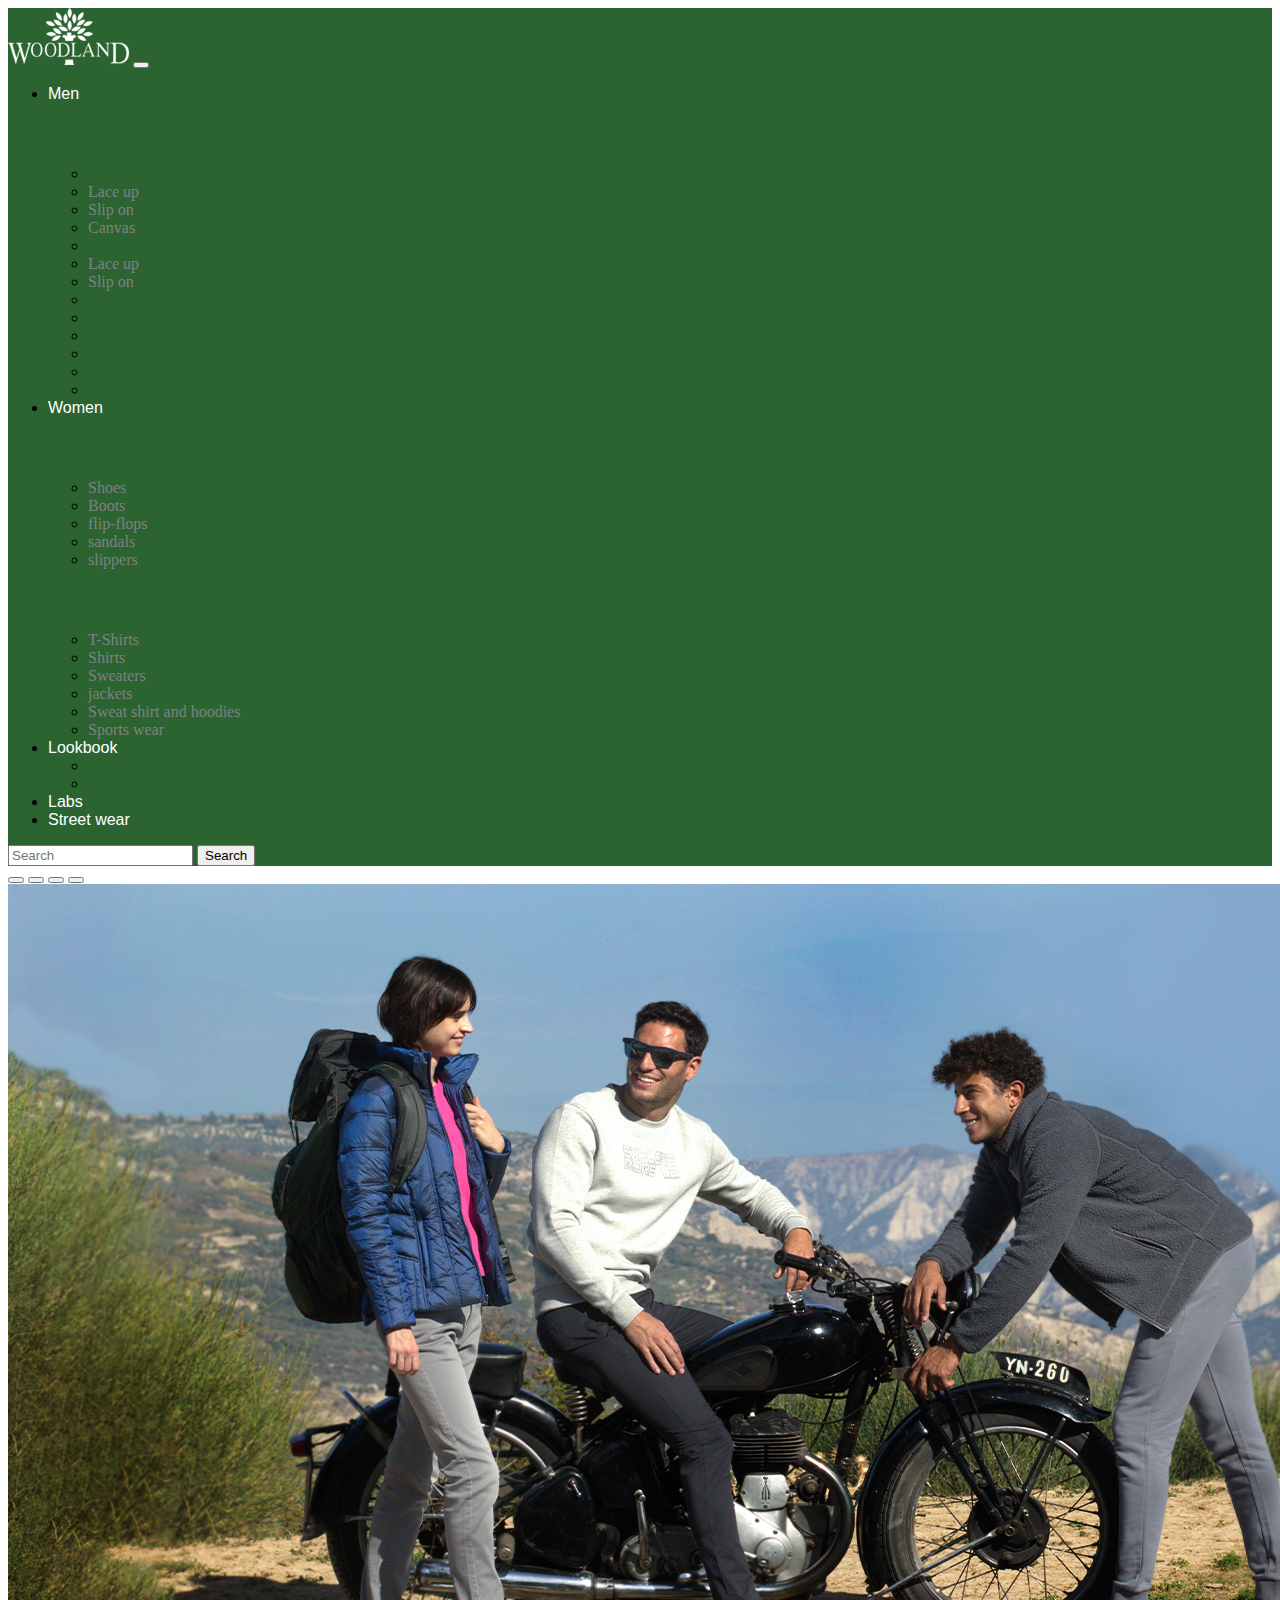
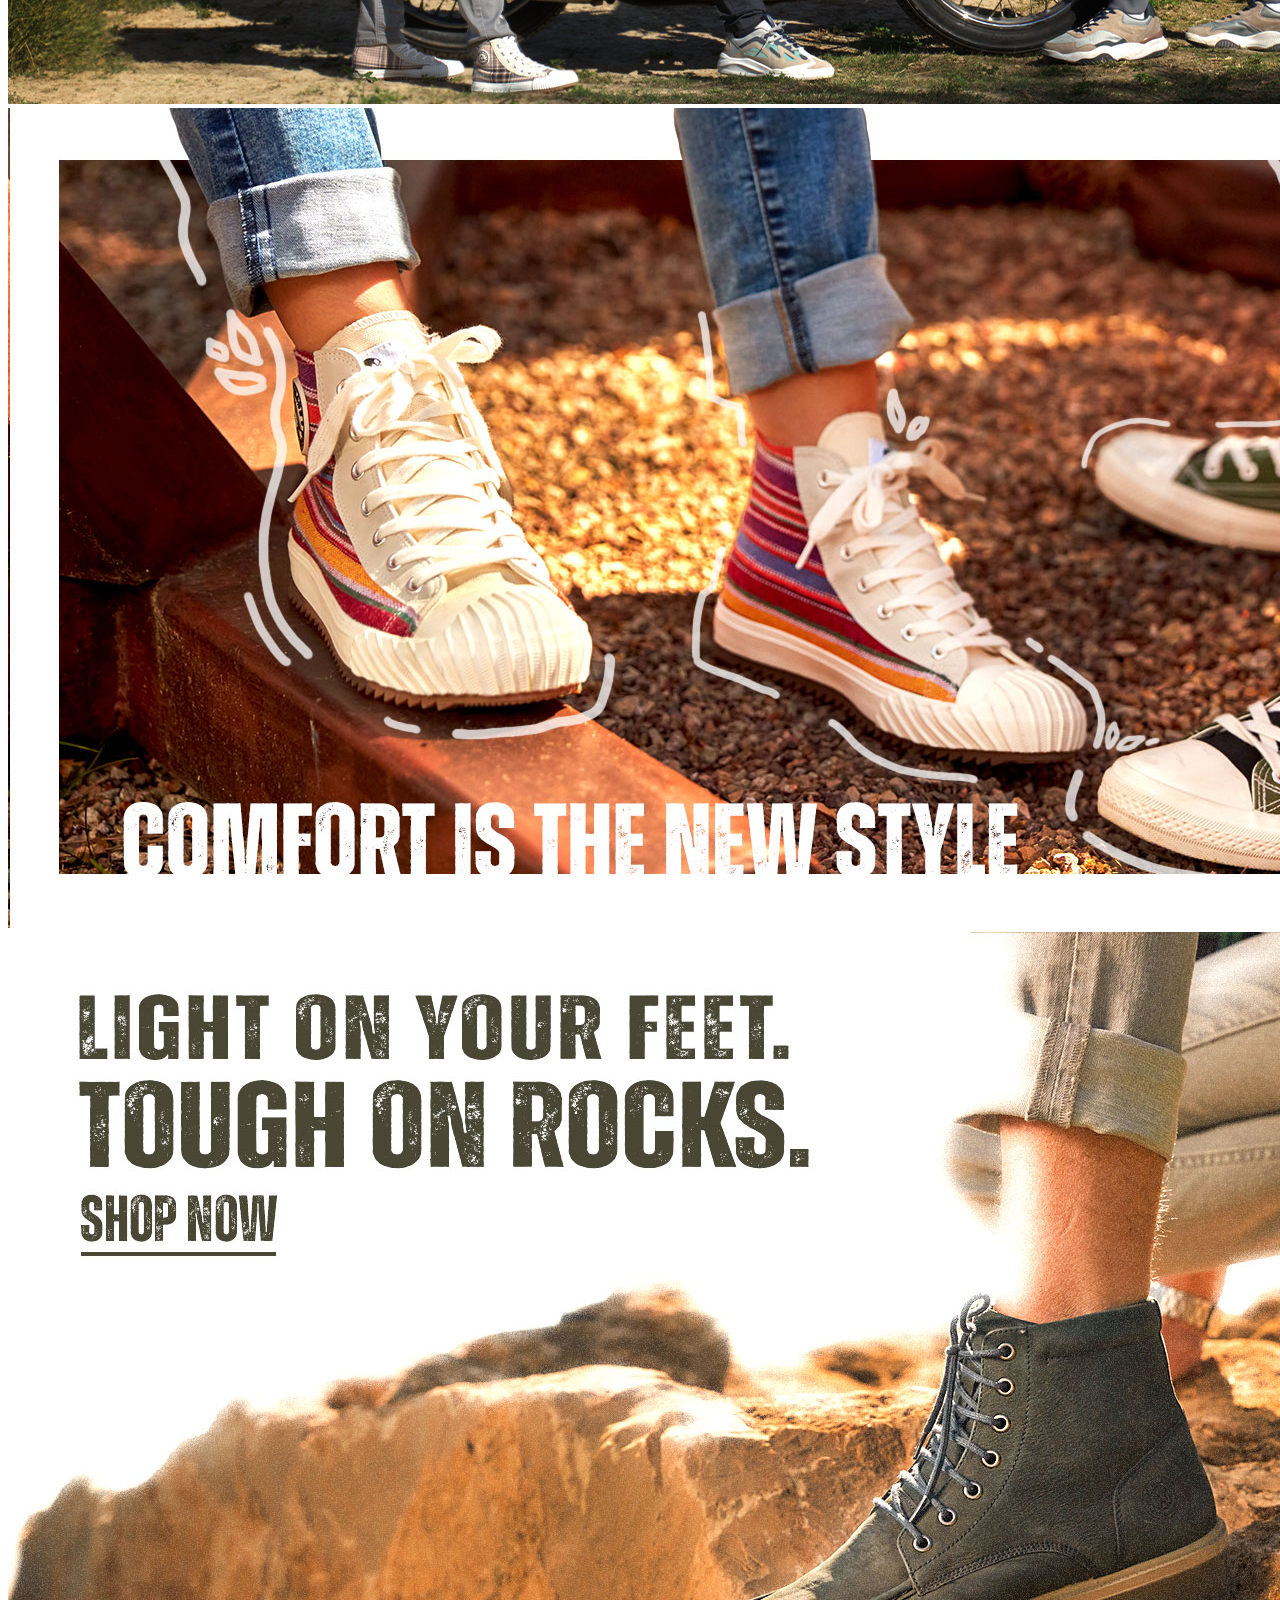
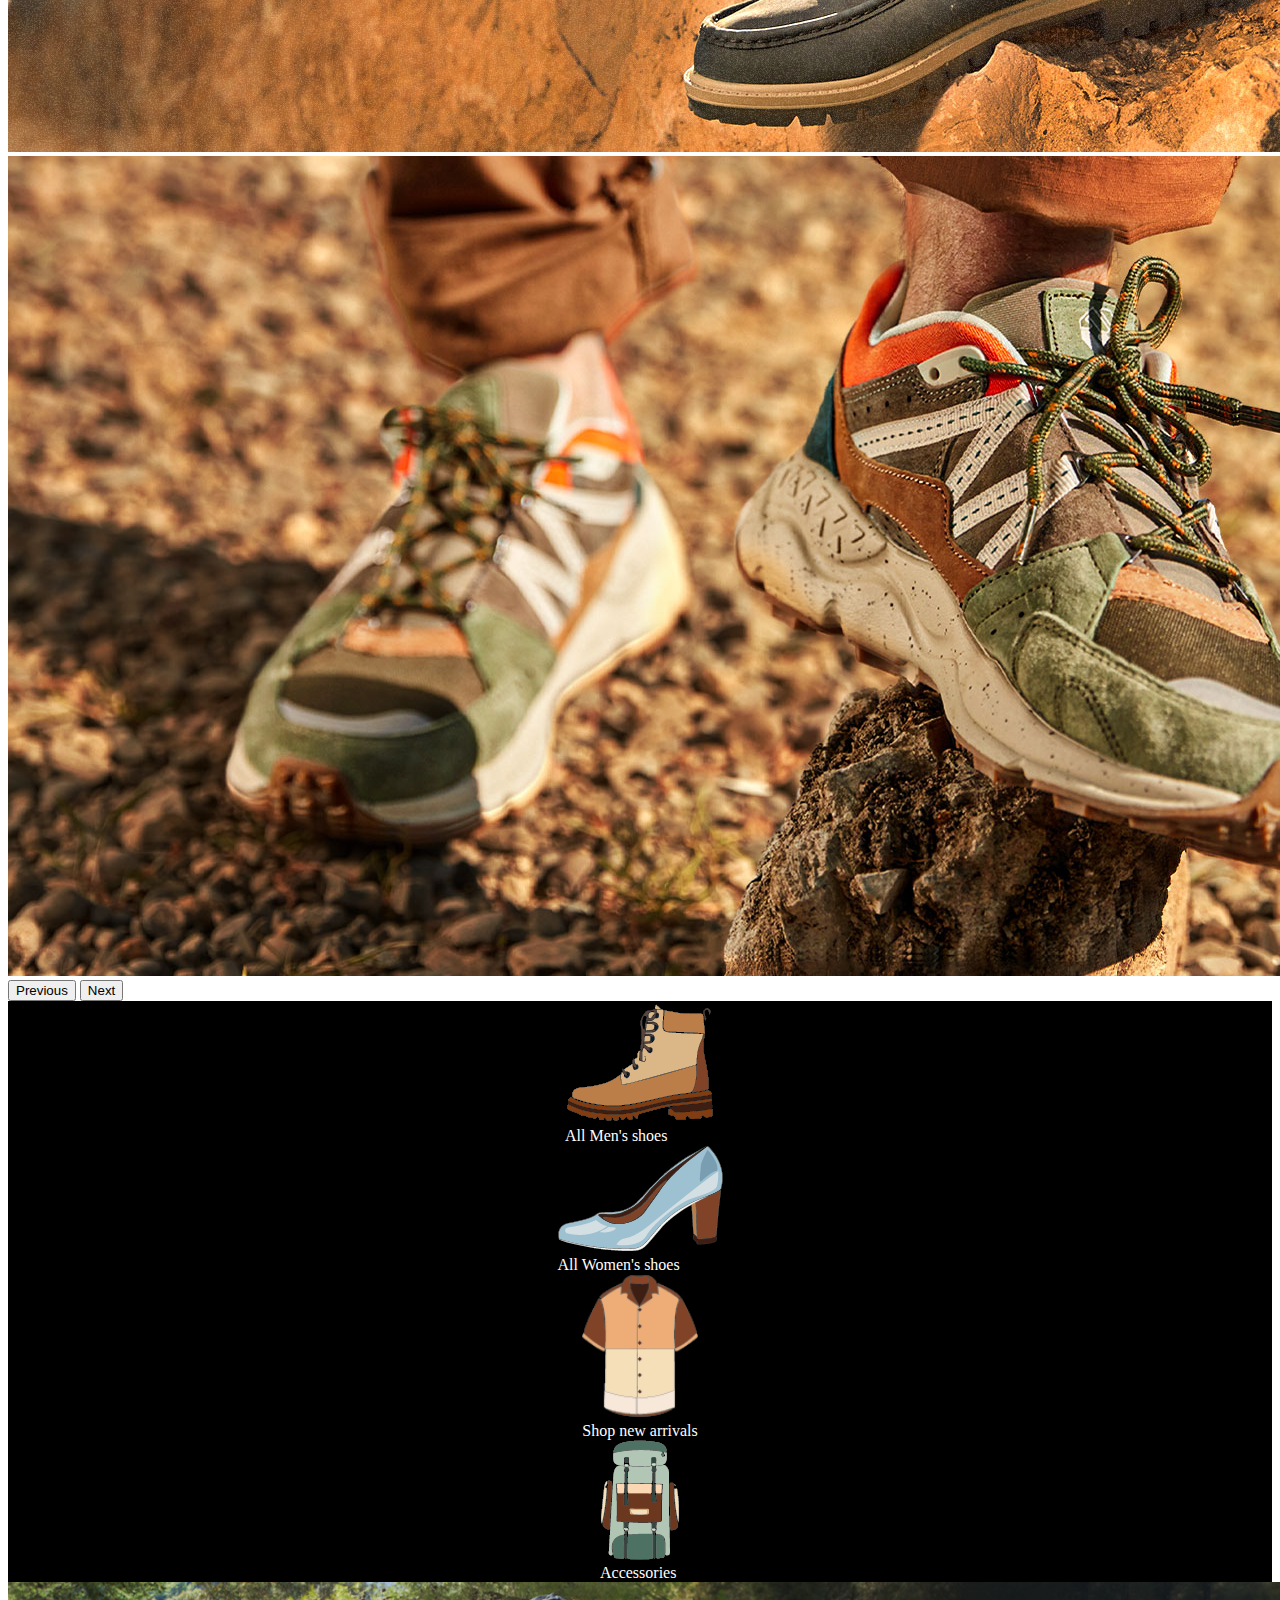
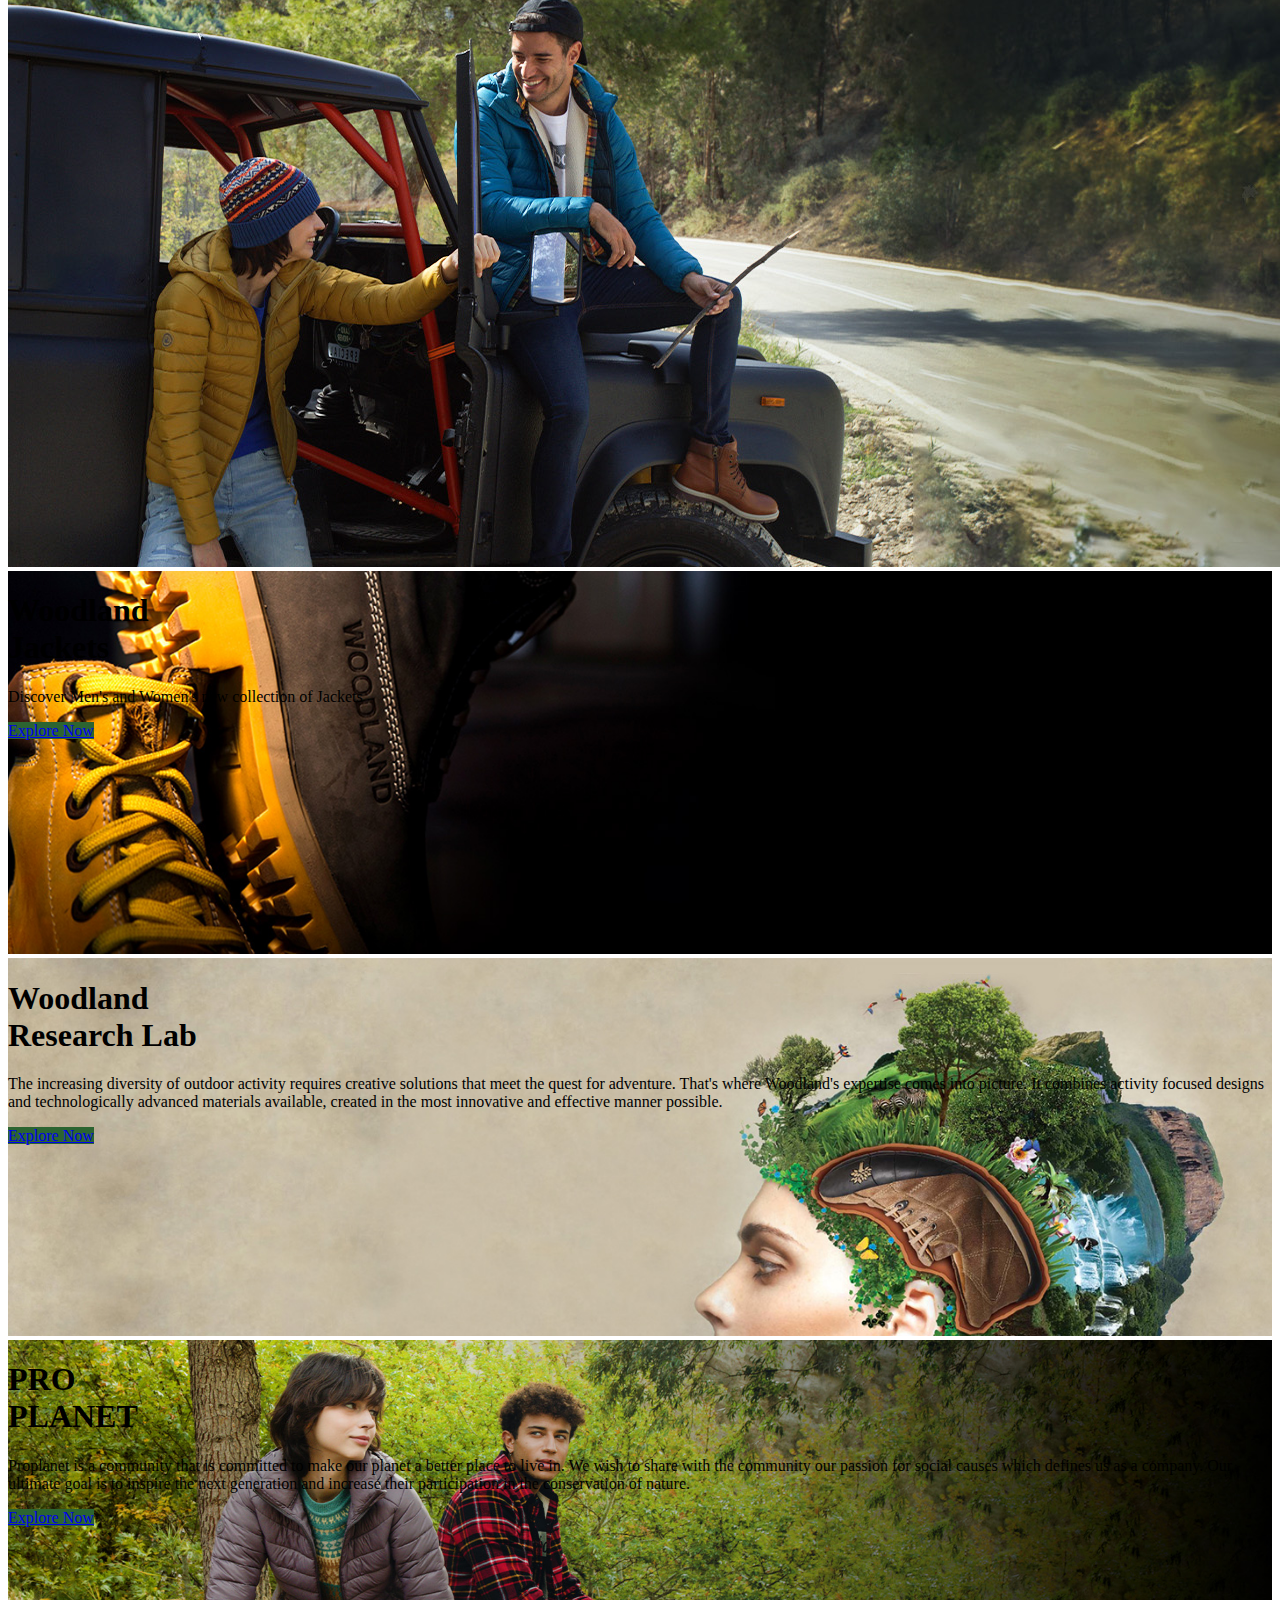
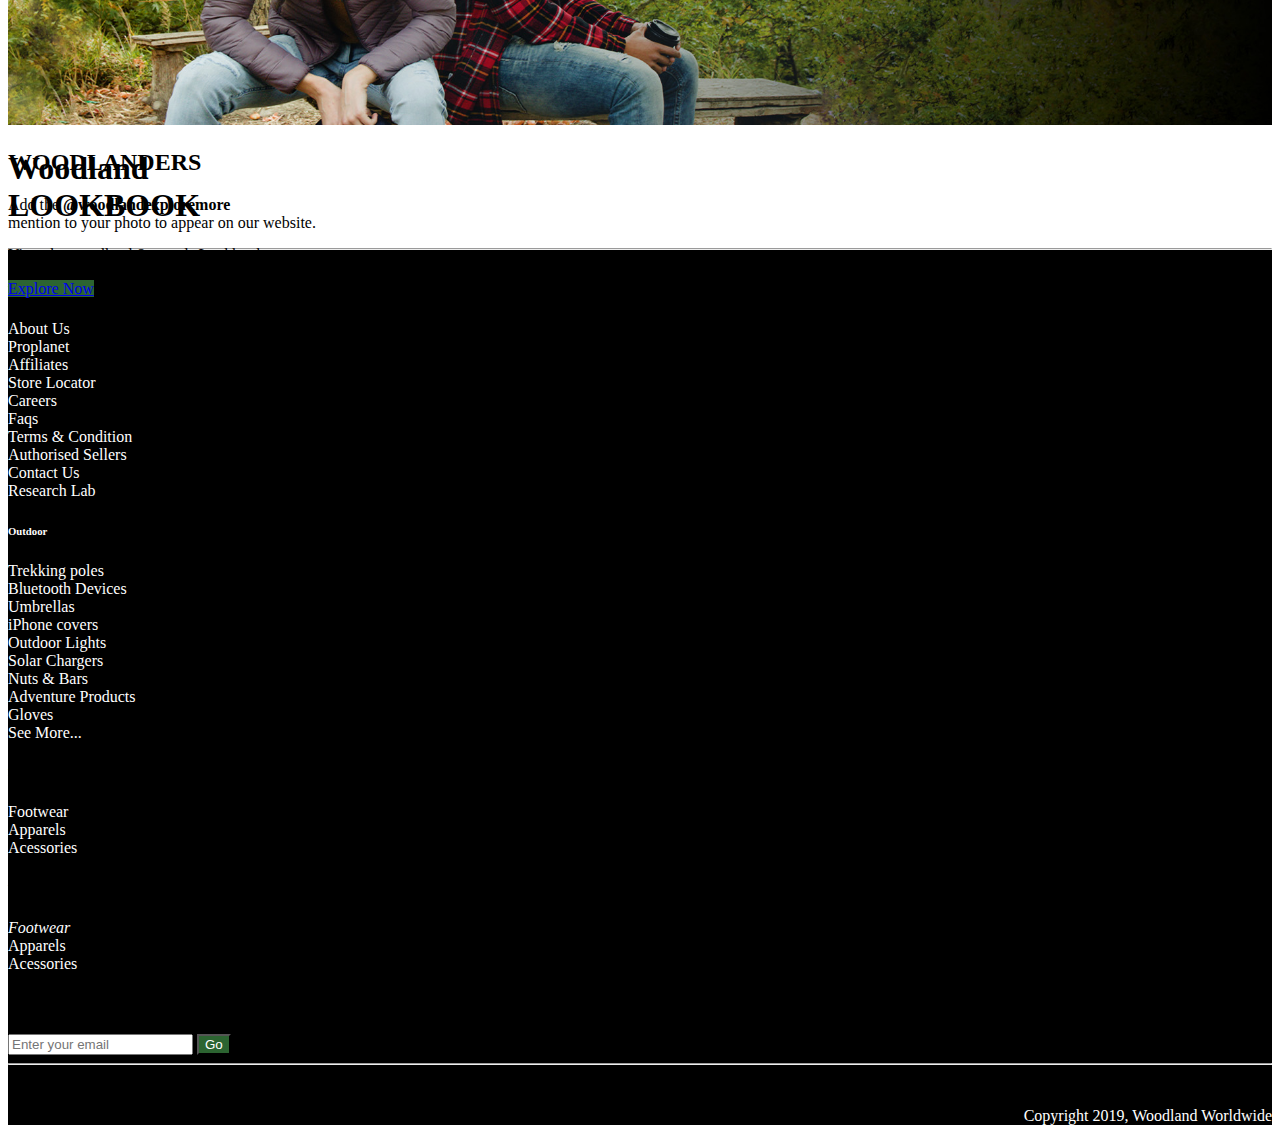
<file: index.html>
<!doctype html>
<html lang="en">

<head>
  <meta charset="utf-8">
  <meta name="viewport" content="width=device-width, initial-scale=1">
  <title>Buy Shoes,  Apparels ,Accessories and more at Woodland's Official Store</title>
  <link rel="stylesheet" href="woodland.css">
  <link href="https://cdn.jsdelivr.net/npm/bootstrap@5.2.3/dist/css/bootstrap.min.css" rel="stylesheet" integrity="sha384-rbsA2VBKQhggwzxH7pPCaAqO46MgnOM80zW1RWuH61DGLwZJEdK2Kadq2F9CUG65" crossorigin="anonymous">
  <link rel="stylesheet" href="woodland.css">
  <link rel="stylesheet"
    href="https://content.woodlandworldwide.com/static/mnfy/css/default/font-awesome.min.css?v=2.12" type="text/css">
  <link rel="stylesheet" href="https://cdnjs.cloudflare.com/ajax/libs/font-awesome/4.7.0/css/font-awesome.min.css">
 
      <link href="https://cdn.jsdelivr.net/npm/bootstrap@5.2.2/dist/css/bootstrap.min.css" rel="stylesheet" integrity="sha384-Zenh87qX5JnK2Jl0vWa8Ck2rdkQ2Bzep5IDxbcnCeuOxjzrPF/et3URy9Bv1WTRi" crossorigin="anonymous">
      <link rel="icon" type="image/x-icon" href="images/favicon.png">
</head>

<body>
  <header style="background:#2c6431 ;">
    
    <div class="container" >
    <div class="row ml-5"  style="background: #2c6431;">
         
          <nav class="navbar navbar-expand-lg bg-#2c6431">
            <a class="navbar-brand" href="#">
             </a>
            <div class="container-fluid ">
              <a class="navbar-brand" href="#"><img src="images/logo.png" alt="" srcset=""></a>
              <button class="navbar-toggler" type="button" data-bs-toggle="collapse" data-bs-target="#navbarSupportedContent" aria-controls="navbarSupportedContent" aria-expanded="false" aria-label="Toggle navigation">
                <span class="navbar-toggler-icon"></span>
              </button>
              <div class="collapse navbar-collapse" id="navbarSupportedContent">
                <ul class="navbar-nav me-auto mb-2 mb-lg-0">
                  <li class="nav-item dropdown">
                    <a class="nav-link dropdown-toggle" href="#" role="button" style="color: white;font-size: 16px; font-family: century-gothic,Arial,Helvetica,sans-serif; "  data-bs-toggle="dropdown" aria-expanded="false">
                      Men
                    </a>
                    
                    <ul class="dropdown-menu">
                      <div>

                        <h6><a href="https://www.woodlandworldwide.com/collections/men/footwear" class="nav-link maincategory second-lvl" style="color: #2c6431;" id="men_footwear">Footwear</a></h6></div>
                      <li><a class="dropdown-item" style="color: #2c6431;" href="https://www.woodlandworldwide.com/collections/men/footwear/casuals">Casuals</a></li>
                      <li><a class="dropdown-item" style="color: gray;" href="https://www.woodlandworldwide.com/collections/men/footwear/casuals/lace-up"> Lace up</a></li>
                      <li><a class="dropdown-item" style="color: gray;"href="https://www.woodlandworldwide.com/collections/men/footwear/casuals/slip-on"> Slip on</a></li>
                      <li><a class="dropdown-item" style="color: gray;"href="https://www.woodlandworldwide.com/collections/men/footwear/casuals/canvas"> Canvas</a></li>




                      <li><a class="dropdown-item" style="color: #2c6431;" href="https://www.woodlandworldwide.com/collections/men/footwear/formal"> Formals</a></li>
                      <li><a class="dropdown-item" style="color: gray;" href="https://www.woodlandworldwide.com/collections/men/footwear/formal/slip-on"> Lace up</a></li>
                      <li><a class="dropdown-item" style="color: gray;" href="https://www.woodlandworldwide.com/collections/men/footwear/formal/slip-on"> Slip on</a></li>

                      <li><a class="dropdown-item" style="color: #2c6431;" href="https://www.woodlandworldwide.com/collections/men/footwear/boots?clgId=10&utm_source=DF_GoogleAds&utm_medium=Google_Search_Brand_ProductKW"> Boots</a></li>
                      <li><a class="dropdown-item" style="color: #2c6431;" href="https://www.woodlandworldwide.com/collections/men/footwear/safety-shoes"> Safety shoes</a></li>
                      <li><a class="dropdown-item" style="color: #2c6431;" href="https://www.woodlandworldwide.com/collections/men/footwear/flip-flops"> flip flops</a></li>
                      <li><a class="dropdown-item" style="color: #2c6431;" href="https://www.woodlandworldwide.com/collections/men/footwear/sandals"> Sandals</a></li>
                      <li><a class="dropdown-item" style="color: #2c6431;" href="https://www.woodlandworldwide.com/collections/men/footwear/slippers"> Slipper</a></li>
                      <li><a class="dropdown-item" style="color: #2c6431;" href="https://www.woodlandworldwide.com/collections/men/footwear/sports"> Sports</a></li>



                     <!--<li><hr class="dropdown-divider"></li>
                      <li><a class="dropdown-item" href="#">Something else here</a></li>--> 
                    </ul>
                  </li>
                  <li class="nav-item dropdown">
                    <a class="nav-link dropdown-toggle" href="#" role="button"  style="color: white;font-size: 16px; font-family: century-gothic,Arial,Helvetica,sans-serif;"   data-bs-toggle="dropdown" aria-expanded="false">
                      Women
                    </a>
                    <ul class="dropdown-menu">
                      <div> <h6><a href="https://www.woodlandworldwide.com/collections/women/footwear" class="nav-link maincategory second-lvl" style="color: #2c6431;" id="men_footwear">Footwear</a></h6></div>
                     
                      <li><a class="dropdown-item" style="color: gray;" href="#">Shoes</a></li>
                      <li><a class="dropdown-item" style="color: gray;" href="#">Boots</a></li>
                      <li><a class="dropdown-item" style="color: gray;" href="#">flip-flops</a></li>
                      <li><a class="dropdown-item" style="color: gray;" href="#">sandals</a></li>
                      <li><a class="dropdown-item" style="color: gray;" href="#">slippers</a></li>
                      <div> <h6><a href="https://www.woodlandworldwide.com/collections/women/footwear" class="nav-link maincategory second-lvl" style="color: #2c6431;" id="men_footwear">Apparels</a></h6></div>
                      <li><a class="dropdown-item" style="color: gray;" href="#">T-Shirts</a></li>
                      <li><a class="dropdown-item" style="color: gray;" href="#">Shirts</a></li>
                      <li><a class="dropdown-item" style="color: gray;" href="#">Sweaters</a></li>
                      <li><a class="dropdown-item" style="color: gray;" href="#">jackets</a></li>
                      <li><a class="dropdown-item" style="color: gray;" href="#">Sweat shirt and hoodies</a></li>
                      <li><a class="dropdown-item" style="color: gray;" href="#">Sports wear</a></li>




                    <!--<li><hr class="dropdown-divider"></li>
                      <li><a class="dropdown-item" href="#">Something else here</a></li>-->  
                    </ul>
                  </li>
                  <li class="nav-item dropdown">
                    <a class="nav-link dropdown-toggle" href="#" role="button"  style="color: white;font-size: 16px; font-family: century-gothic,Arial,Helvetica,sans-serif; "   data-bs-toggle="dropdown" aria-expanded="false">
                      Lookbook
                    </a>
                    <ul class="dropdown-menu">
                      <li><a class="dropdown-item" style="color: #2c6431;"  href="https://www.woodlandworldwide.com/lookbook/woodland">Woodland Lookbook</a></li>
                      <li><a class="dropdown-item" style="color: #2c6431;"  href="https://www.woodlandworldwide.com/lookbook/woods">Wood Lookbook</a></li>
                     <!-- <li><hr class="dropdown-divider"></li>
                      <li><a class="dropdown-item" href="">Something else here</a></li>-->
                    </ul>
                  </li>
                  <li class="nav-item">
                    <a class="nav-link active"   style="color: white;font-size: 16px; font-family: century-gothic,Arial,Helvetica,sans-serif; "   aria-current="page" href="https://www.woodlandworldwide.com/wdl/researchlab?slId=1049&clgId=10">Labs</a>
                  </li>
                  <li class="nav-item">
                    <a class="nav-link active"  style="color: white;font-size: 16px; font-family: century-gothic,Arial,Helvetica,sans-serif;"      aria-current="page" href="https://www.woodlandworldwide.com/collections/asmonk?clgId=10">Street wear</a>
                  </li>



                </ul>
                <form class="d-flex" role="search">
                  <input class="form-control me-2" type="search" placeholder="Search" aria-label="Search">
                  <button class="btn btn-outline-success" type="submit">Search</button>
                </form>
                
              </div>
            </div>
          </nav>

    </div>
  </div>
  </header>

  <div id="carouselExampleIndicators" class="carousel slide" data-bs-ride="true">
    <div class="carousel-indicators">
      <button type="button" data-bs-target="#carouselExampleIndicators" data-bs-slide-to="0" class="active" aria-current="true" aria-label="Slide 1"></button>
      <button type="button" data-bs-target="#carouselExampleIndicators" data-bs-slide-to="1" aria-label="Slide 2"></button>
      <button type="button" data-bs-target="#carouselExampleIndicators" data-bs-slide-to="2" aria-label="Slide 3"></button>
      <button type="button" data-bs-target="#carouselExampleIndicators" data-bs-slide-to="3" aria-label="Slide 4"></button>
    </div>
    <div class="carousel-inner">
      <div class="carousel-item active">
        <img src="images/b-wtbtn_apparels_1-1001-0.jpg" class="d-block w-100" alt="...">
      </div>
      <div class="carousel-item">
        <img src="images/b-wtbtn-canvas_1-1001-2.jpg" class="d-block w-100" alt="...">
      </div>
      <div class="carousel-item">
        <img src="images/b-wtbtn_footwear_1-1001-1.jpg" class="d-block w-100" alt="...">
      </div>
      <div class="carousel-item">
        <img src="images/b-wtbtn_woodsport_1-1001-3.jpg" class="d-block w-100" alt="...">
      </div>
    </div>
    <button class="carousel-control-prev" type="button" data-bs-target="#carouselExampleIndicators" data-bs-slide="prev">
      <span class="carousel-control-prev-icon" aria-hidden="true"></span>
      <span class="visually-hidden">Previous</span>
    </button>
    <button class="carousel-control-next" type="button" data-bs-target="#carouselExampleIndicators" data-bs-slide="next">
      <span class="carousel-control-next-icon" aria-hidden="true"></span>
      <span class="visually-hidden">Next</span>
    </button>
  </div>

  <div class="row" style="margin: 0;">

    <div class=" col-md-3 maincons " style="justify-content: center; display: flex">
      <div style="margin:auto; width:fit-content">
        <img style="width: 100%;" src="images/b-men-1002-1.png" alt=""><br>
        <span class="text-center text-white">All Men's shoes</span>
      </div>
    </div>

    <div class=" col-md-3 maincons " style="justify-content: center; display: flex" >
      <div style="margin:auto; width:fit-content;" >
        <img style="width: 100%;" src="images/b-women-1002-2.png" alt=""><br>
        <span class="text-center text-white">All Women's shoes</span>
      </div>
    </div>

    <div class=" col-md-3 maincons " style="justify-content: center; display: flex">
      <div style="margin:auto; width:fit-content">
        <img style="width: 100%;" src="images/b-apparels-1002-3.png" alt=""><br>
        <span class="text-center text-white"> Shop new arrivals</span>
      </div>
    </div>

    <div class=" col-md-3 maincons " style="justify-content: center; display: flex">
      <div style="margin:auto; width:fit-content">
        <img style="width: 100%;" src="images/b-accessories-1002-4.png" alt=""><br>
        <span class="text-center text-white">Accessories</span>
      </div>
    </div>
  </div>

  <div class="row" style="margin: 0;" >
    <div class="jacket" style="padding: 0;" >
      <img id="D1182" src="images/b-jackets-1003-1.jpg" class="card-img"   alt="">
    </div>

    <div class="container  text-white" style="position:absolute ;">
      <div class=" row">
        <div class="col-7"></div>
        <div class="col-5 margin-21">

          <h1 class="itext">
            <span>Woodland</span><br> <span class="font">Jackets</span>
          </h1>
          <div class="first-imgtxt">
            <p class="mt-3">Discover Men's and Women's new collection of Jackets</p>
          </div>
          <a href="/collections/men/apparels/jackets" class="btn default-btn HPGA4" style="border-radius: 0; 
          background: #2c6431;" ga4id="1182">Explore Now</a>

        </div>
      </div>

    </div>
  </div>
  

    <div class="row " style="margin: 0;">
      <div style="padding: 0;">
        <img id="D1182" src="images/b-research-lab-1005-1.jpg"  style="width: 100%; "  alt="">
      </div>
  
      <div class="container  text-white" style="position:absolute ;">
        <div class=" row">
          <div class="col-5"></div>
          <div class="col-5 margin-21">
  
            <h1 class="itext">
              <span>Woodland</span><br> <span class="font">Research Lab</span>
            </h1>
            <div class="first-imgtxt">
              <p class="mt-3">The increasing diversity of outdoor activity requires creative solutions that meet the quest for adventure. That's where Woodland's expertise comes into picture. It combines activity focused designs and technologically advanced materials available, created in the most innovative and effective manner possible.</p>
            </div>
            <a href="/collections/men/apparels/jackets" class="btn default-btn HPGA4" style="border-radius: 0; 
            background: #2c6431;" ga4id="1182">Explore Now</a>
  
          </div>
        </div>
  
      </div>
  
  
    </div>



    <div class="row " style="margin: 0;">
      <div style="padding: 0;">
        <img id="D1182" src="images/b-pro-1008-1.jpg" style="width:100%;" alt="">
      </div>
  
      <div class="container  text-white" style="position:absolute ;">
        <div class=" row">
          <div class="col-5"></div>
          <div class="col-5 margin-21">
  
            <h1 class="itext">
              <span>PRO</span><br> <span class="font">PLANET</span>
            </h1>
            <div class="first-imgtxt">
              <p class="mt-3">Proplanet is a community that is committed to make our planet a better place to live in. We wish to share with the community our passion for social causes which defines us as a company. Our ultimate goal is to inspire the next generation and increase their participation in the conservation of nature.</p>
            </div>
            <a href="/collections/men/apparels/jackets" class="btn default-btn HPGA4" style="border-radius: 0; 
            background: #2c6431;" ga4id="1182">Explore Now</a>
  
          </div>
        </div>
  
      </div>
  
  
    </div>




    <div class="row " style="margin: 0;" >
      <div style="padding: 0;">
        <img id="D1182" src="images/b-lookbook-1006-3.jpg" style="width:100%" alt="">
      </div>
  
      <div class="container  text-white" style="position:absolute ;">
        <div class=" row">
          <div class="col-7"></div>
          <div class="col-5 margin-21">
  
            <h1 class="itext">
              <span> Woodland
               </span><br> <span class="font">LOOKBOOK</span>
            </h1>
            <div class="first-imgtxt">
              <p class="mt-3">View the woodland & woods Lookbook.</p>
            </div>
            <a href="/collections/men/apparels/jackets" class="btn default-btn HPGA4" style="border-radius: 0; 
            background: #2c6431;" ga4id="1182">Explore Now</a>
  
          </div>
        </div>
  
      </div>
  
  
    </div>
  
 

  
  <div class="container-fluid black-bg pd-0 d-flex instafeed-cf bg-black text-white">
    <div class="container pd-0" style="margin-top: 0">
      <div class="col-lg-12 mr-auto" style="padding-left: 0">
        <h2 class="block-heading pt-5">WOODLANDERS</h2>
        <p class="block-info">
          Add the<b> @woodlandexploremore</b> <br> mention to your photo to
          appear on our website.
        </p>
      </div>


      













      <footer>
        <div class="container py-3 margin-foot"
          style="padding-bottom: 0; padding-right:0; padding-left:0; background: black;  padding-top: 0;">
          <div class="col-12 " style="padding: 0;">
            <hr class="w-100 clearfix">

          </div>


          <div class="row mob-footer-01" style="margin: 0;">
            <div class="col-md-4 footer-part pd-0">
              <h6  class="#">World Woodland</h6>
              <a class="final"  class="final" href="#">About Us</a>
              <a class="final" href="">Proplanet</a>
              <a class="final" href="">Affiliates</a>
              <a class="final"  href="">Store Locator</a>
              <a class="final" href="">Careers</a>
              <a class="final" href="#">Faqs</a>
              <a class="final"  href="#">Terms & Condition</a>
              <a class="final" href="#">Authorised Sellers</a>
              <a class="final" href="#">Contact Us</a>
              <a class="final" href="#">Research Lab</a>
            </div>

            <div class="col-md-4 footer-part pd-0">
              <h6 class="final" >Outdoor</h6>
              <a class="final"  href="#">Trekking poles</a>
              <a class="final" href="#">Bluetooth Devices</a>
              <a class="final" href="#">Umbrellas</a>
              <a class="final" href="#">iPhone covers</a>
              <a class="final"  href="#">Outdoor Lights</a>
              <a class="final" href="#">Solar Chargers</a>
              <a class="final" href="#">Nuts & Bars</a>
              <a class="final"  href="#">Adventure Products</a>
              <a class="final" href="#">Gloves</a>
              <a class="final"  href="#">See More...</a>
            </div>
            <div class="col-md-4 footer-part pd-0">
              <div class="row">
              <div class="col-lg-6">
                <h6>Men</h6>
                <a class="final" href="#">Footwear</a>
                <a class="final" style="display: block;" href="#">Apparels</a>
                <a class="final"  href="#">Acessories</a>

              </div>
              <div class="col-lg-6">
                <h6>Women</h6>
                <i><a class="final"  href="#">Footwear</a></i>
                <a class="final" style="display: block;" href="#">Apparels</a>
                <a class="final"  href="#">Acessories</a>

              </div>

            </div>

              <form action="">
                <h4>Should be Stay Updated on the latest trends from Woodland</h4>
                <div class="input-group">
                  <input type="text" id="email" name="email" class="form-control" placeholder="Enter your email"><span
                    class="input-group-append">
                    <span class="input-group-append">
                      <button type="button"
                        class="btn btn-outline-secondary default-btn keep-update-latest-news"   style="background-color: #2c6431;
                        color: white;"  >Go</button>
                    </span>
                </div>



              </form>
            </div>

          </div>
          <hr class="w-100 clearfix ">
          <div class="row d-flex align-items-center mt-4 pb-4 ">
            <div class="col-md-7 col-lg-8">

              <div class=" text-md-left mob-footer-end1" href="javascript:void(0); " >
                <a href="https://twitter.com/Woodland?utm_source=web&amp;utm_medium=ft&amp;utm_campaign=hp"
                  class="footer-social" title="Twitter" style="text-decoration: none; color: white; padding: 5px;" target="_blank">
                  <i class="fab fab fa-twitter"></i>
                </a><a
                  href="https://www.facebook.com/woodlandadventure?utm_source=web&amp;utm_medium=ft&amp;utm_campaign=hp"
                  class="footer-social" title="Facebook"  target="_blank">
                  <i class="fab fab fa-facebook-f" style="padding: 5px;"></i>
                </a><a
                  href="https://www.instagram.com/woodlandexploremore/?utm_source=web&amp;utm_medium=ft&amp;utm_campaign=hp"
                  class="footer-social" title="Instagram" target="_blank">
                  <i class="fab fab fa-instagram"  style="padding: 5px;"></i>
                </a><a
                  href="https://www.linkedin.com/company/woodland?utm_source=web&amp;utm_medium=ft&amp;utm_campaign=hp"
                  class="footer-social" title="Linkedin" target="_blank">
                  <i  style="padding: 5px;" class="fab fab fa-linkedin-in"></i>
                </a><a
                  href="https://www.youtube.com/user/WoodlandExploreMore?utm_source=web&amp;utm_medium=ft&amp;utm_campaign=hp"
                  class="footer-social" title="Youtube" target="_blank">
                  <i  style="padding: 5px;"class="fab fab fa-youtube"></i>
                </a>
              </div>
            </div>
            <div class="col-md-5 col-lg-4 ml-lg-0 copyright " >
              <div class="mob-footer-end">
                <p class="text-center text-md-right text-white" >Copyright 2019, Woodland Worldwide</p>
              </div>
              
            </div>
          </div>
        </div>

      </footer>
      <script src="https://cdn.jsdelivr.net/npm/@popperjs/core@2.11.6/dist/umd/popper.min.js" integrity="sha384-oBqDVmMz9ATKxIep9tiCxS/Z9fNfEXiDAYTujMAeBAsjFuCZSmKbSSUnQlmh/jp3" crossorigin="anonymous"></script>
   <link href="https://cdn.jsdelivr.net/npm/bootstrap@5.2.2/dist/css/bootstrap.min.css" rel="stylesheet" integrity="sha384-Zenh87qX5JnK2Jl0vWa8Ck2rdkQ2Bzep5IDxbcnCeuOxjzrPF/et3URy9Bv1WTRi" crossorigin="anonymous">
   <script src="https://cdn.jsdelivr.net/npm/bootstrap@5.2.2/dist/js/bootstrap.bundle.min.js" integrity="sha384-OERcA2EqjJCMA+/3y+gxIOqMEjwtxJY7qPCqsdltbNJuaOe923+mo//f6V8Qbsw3" crossorigin="anonymous"></script>
 

     
</body>

</html>
</file>
<file: woodland.css>
.carousel-Indicators li {
    width: 10px;
    height: 10px;
    border-radius: 100%;
  }



  .rohggw{
    display: flex;
    flex-wrap: wrap;
    margin-left: 15px;
    margin-left: 15px;
    box-sizing: border-box;
    margin: 0;
    display: block;
    color: #212529;
  


  }

 .jhgh{
    flex: 0 0 25%;
    max-width: 25%;
    position: relative;
    width: 100%;
    padding-left: 15px;
    padding-right: 15px;

  }

  .maincons{
    background: rgb(0, 0, 0);

  }
  .maincons:hover{
    background:#2c6431;;
  }
  
  .row{
    padding: 0;
  }
  
  .text-center {
    text-align: left!important; 
    color: white;
}

.footer-part{
 
display: grid;
}
.mob-footer-end{
  width: unset;
  

}

.mob-footer-end1{
  width: fit-content;
    margin: auto;
  

}

.mob-footer-01{
  text-align: center;
}
@media(min-width:768px){
  .mob-footer-end{
    width: fit-content;
    margin-left: auto;
  }
  
  .mob-footer-end1{
    width: unset;
  }

  .mob-footer-01{
    text-align: unset;
  }
}
@media(max-width:992px){
    div.first-imgtxt{
        display: none;
    }

    .footer-part{
      width: fit-content;
    margin: auto;
   
    }


}
.card-img{
        --bs-gutter-x: 0rem;
}
.row li a{
  text-decoration: none;
}

.footer-social{
  text-decoration: none;
  color: white;
}
.final{
  color: white;
  text-decoration: none;
}
@media(max-width:768px){
  .itext{
    font-size: 18px;
  }
}
</file>
